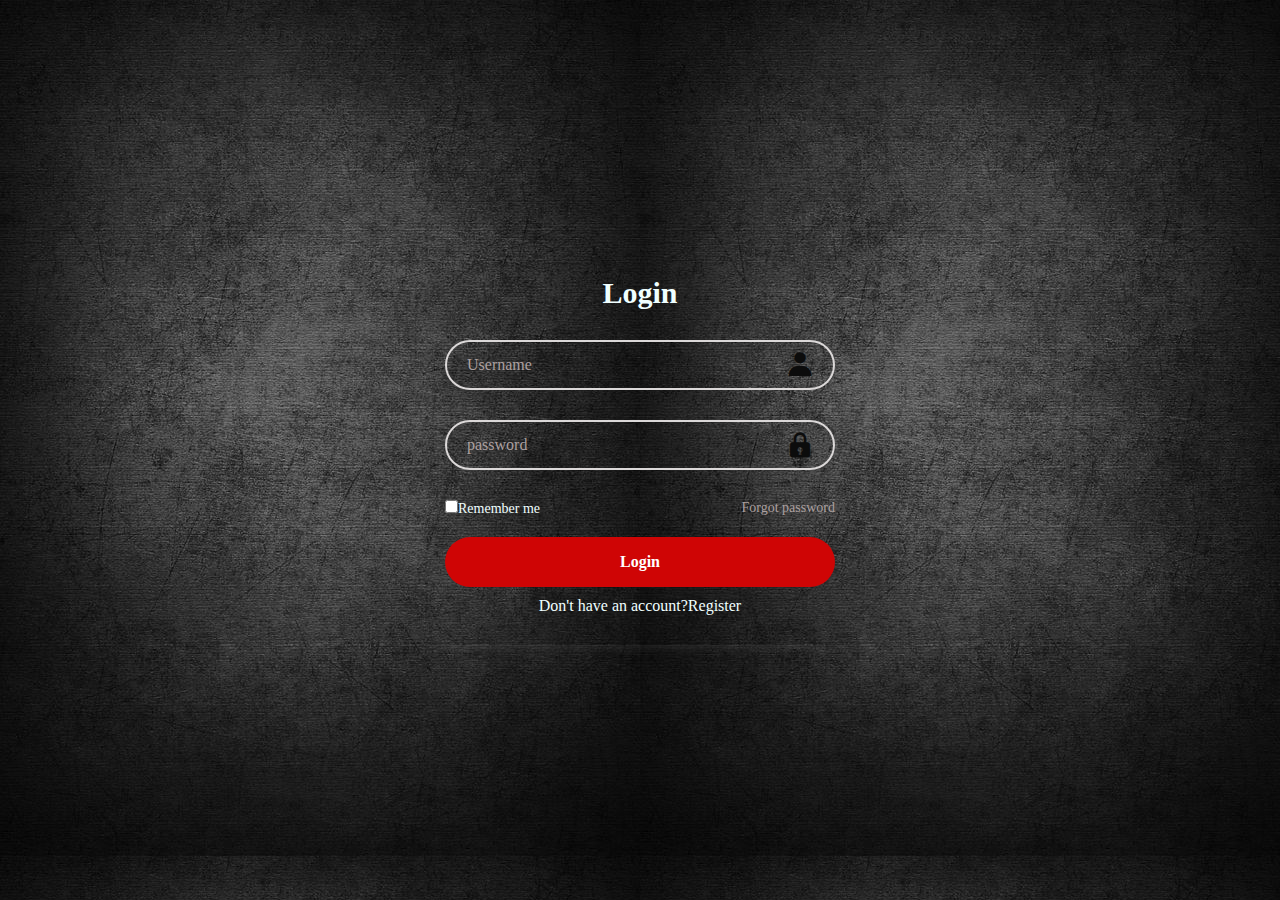
<file: loging.html>
<!DOCTYPE html>
<html lang="en">
<head>
    <meta charset="UTF-8">
    <meta name="viewport" content="width=device-width, initial-scale=1.0">
    <title>Login</title>
    <link rel="stylesheet" href="style2.css">
    <link href='https://unpkg.com/boxicons@2.1.4/css/boxicons.min.css' rel='stylesheet'>
</head>
<body background src ="back.jpg">
    <div class="wap">
        <form action="">
            <h1>Login</h1>
            <div class="inputb">
                <input type="text" placeholder="Username" required >
                <i class='bx bxs-user'></i>
            </div>
            <div class="inputb">
                <input type="password" placeholder="password" required>
                <i class='bx bxs-lock' ></i>
            </div>
            <div class="remember-forgot">
                <label> <input type="checkbox">Remember me</label>
                <a href="#">Forgot password</a>
            </div>
            <button type="submit">Login</button>
            <div class="register">
                <p>Don't have an account?<a href="#">Register</a></p>
            </div>
        </form>
    </div>
</body>
</html>
</file>
<file: style2.css>
* {
    margin: 0;
    padding: 0;
    box-sizing: border-box;
    font-style: normal;
    font-family: cursive;
    text-decoration: none;
}

body {
    display: flex;
    justify-content: center;
    align-items: center;
    min-height: 100vh;
    font-family: Arial, sans-serif;
    background: url(back.jpg);
}

.wap {
    width: 450px;
    background-color: transparent;
    color: azure;
    padding: 20px 30px;
    border-radius: 20px;
    box-shadow: 0 4px 8px rgba(117, 113, 113, 0.2);
}

.wap h1 {
    text-align: center;
    font-size: 30px;
    margin-bottom: 20px;
}

.wap .inputb {
    width: 100%;
    height: 50px;
    margin: 30px 0;
    position: relative;
}

.inputb input {
    width: 100%;
    height: 100%;
    padding: 0 20px;
    background: transparent;
    border: 2px solid rgb(219, 216, 216);
    outline: none;
    border-radius: 40px;
    font-size: 16px;
    color: azure;
}

.inputb input::placeholder {
    color: #aca0a0;
}

.inputb i {
    position: absolute;
    right: 20px;
    top: 50%;
    transform: translateY(-50%);
    color: #0c0c0c;
    font-size: 30px;
}

.remember-forgot {
    display: flex;
    justify-content: space-between;
    align-items: center;
    margin: 20px 0;
    font-size: 14px;
}

.wap button {
    width: 100%;
    height: 50px;
    border: none;
    background-color: rgb(207, 5, 5);
    color: white;
    border-radius: 40px;
    font-size: 16px;
    font-weight: 600;
    cursor: pointer;
}

.wap button:hover {
    background-color: rgb(150, 5, 5);
}

.register {
    text-align: center;
    font-size: medium;
    margin: 10px;
}

.register a {
    color: azure;
    text-decoration: none;
}

.register a:hover {
    text-decoration: underline;
}
.remember-forgot a{
    color: #aca0a0;
}

.remember-forgot a:hover{
    text-decoration-line: underline;
}
</file>
